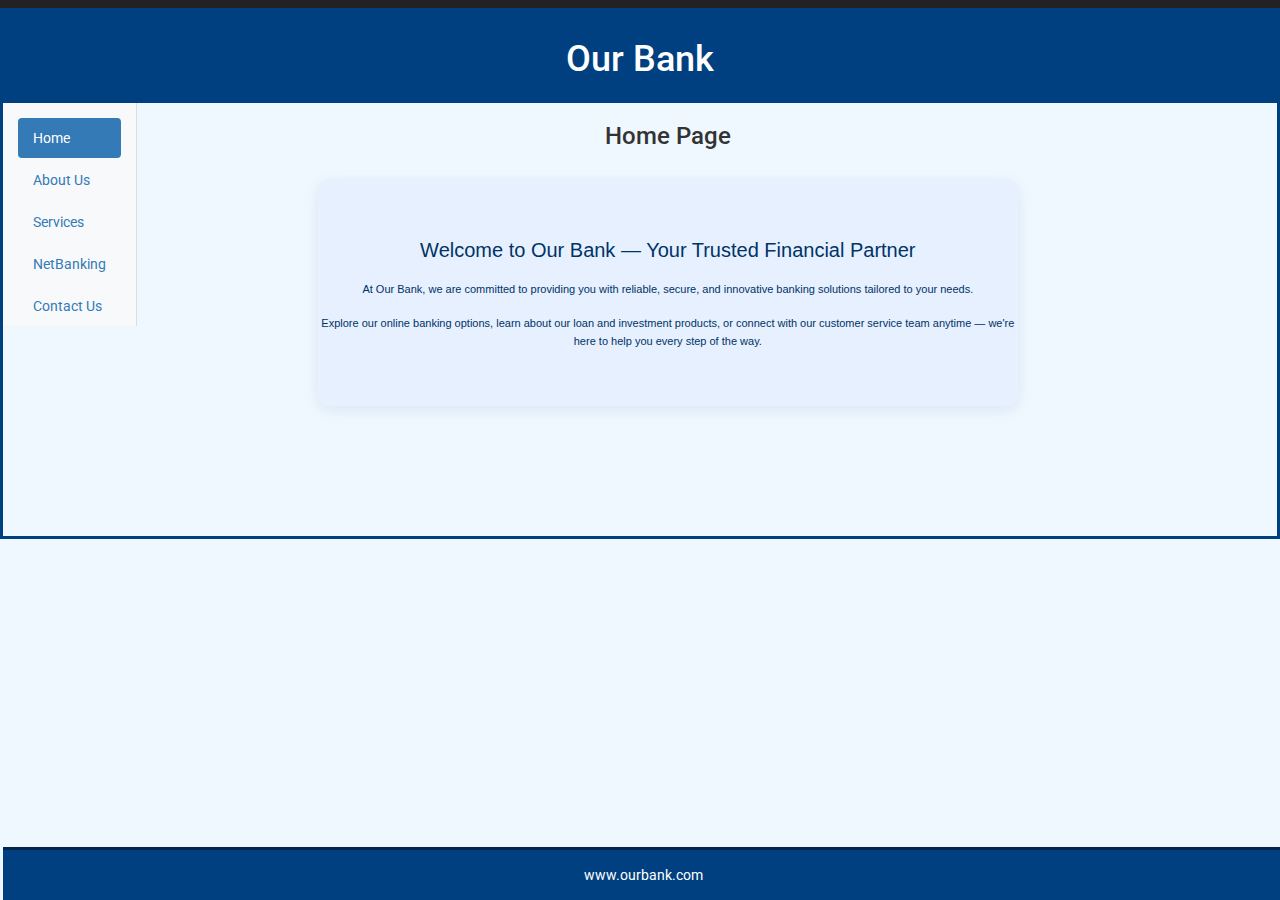
<file: index.html>
<!DOCTYPE html>
<html lang="en">
  <head>
    <meta charset="UTF-8" />
    <title>Our Bank</title>
    <meta name="viewport" content="width=device-width, initial-scale=1.0" />

    <link
      href="https://maxcdn.bootstrapcdn.com/bootstrap/3.3.7/css/bootstrap.min.css"
      rel="stylesheet"
    />
    <link rel="stylesheet" href="style.css" />

    <script src="https://ajax.googleapis.com/ajax/libs/jquery/1.12.4/jquery.min.js"></script>
    <script src="https://maxcdn.bootstrapcdn.com/bootstrap/3.3.7/js/bootstrap.min.js"></script>
    <link href="https://fonts.googleapis.com/css2?family=Roboto&display=swap" rel="stylesheet">

  </head>
  <body>
    <hr />

    <nav class="navbar navbar-inverse navbar-fixed-top">
      <div class="container-fluid">
        <div class="navbar-header">
          <button
            type="button"
            class="navbar-toggle collapsed"
            data-toggle="collapse"
            data-target="#sidebar-menu"
          >
            <span class="icon-bar"></span>
            <span class="icon-bar"></span>
            <span class="icon-bar"></span>
          </button>
          <span class="header visible-xs-inline">Menu</span>
        </div>
        <div class="navbar-center text-center hidden-xs">
          <header>
            <h1>Our Bank</h1>
          </header>
        </div>
      </div>
    </nav>

    <div class="container-fluid">
      <div class="row">
        <!-- Sidebar -->
        <div
          class="col-sm-3 col-md-2 collapse navbar-collapse sidebar"
          id="sidebar-menu"
        >
          <ul class="nav nav-pills nav-stacked">
            <li class="active"><a href="index.html">Home</a></li>
            <li><a href="about.html">About Us</a></li>
            <li><a href="services.html">Services</a></li>
            <li><a href="netbanking.html">NetBanking</a></li>
            <li><a href="contact.html">Contact Us</a></li>
          </ul>
        </div>

        <!-- Main Content -->
        <div class="col-sm-9 col-md-10">
          <h3 style="text-align: center">Home Page</h3>
          <section class="home-description">
            <h2>Welcome to Our Bank — Your Trusted Financial Partner</h2>
            <p>
              At Our Bank, we are committed to providing you with reliable,
              secure, and innovative banking solutions tailored to your needs.
            </p>
            <p>
              Explore our online banking options, learn about our loan and
              investment products, or connect with our customer service team
              anytime — we're here to help you every step of the way.
            </p>
          </section>
        </div>
      </div>
    </div>

    <footer>www.ourbank.com</footer>
  </body>
</html>
</file>
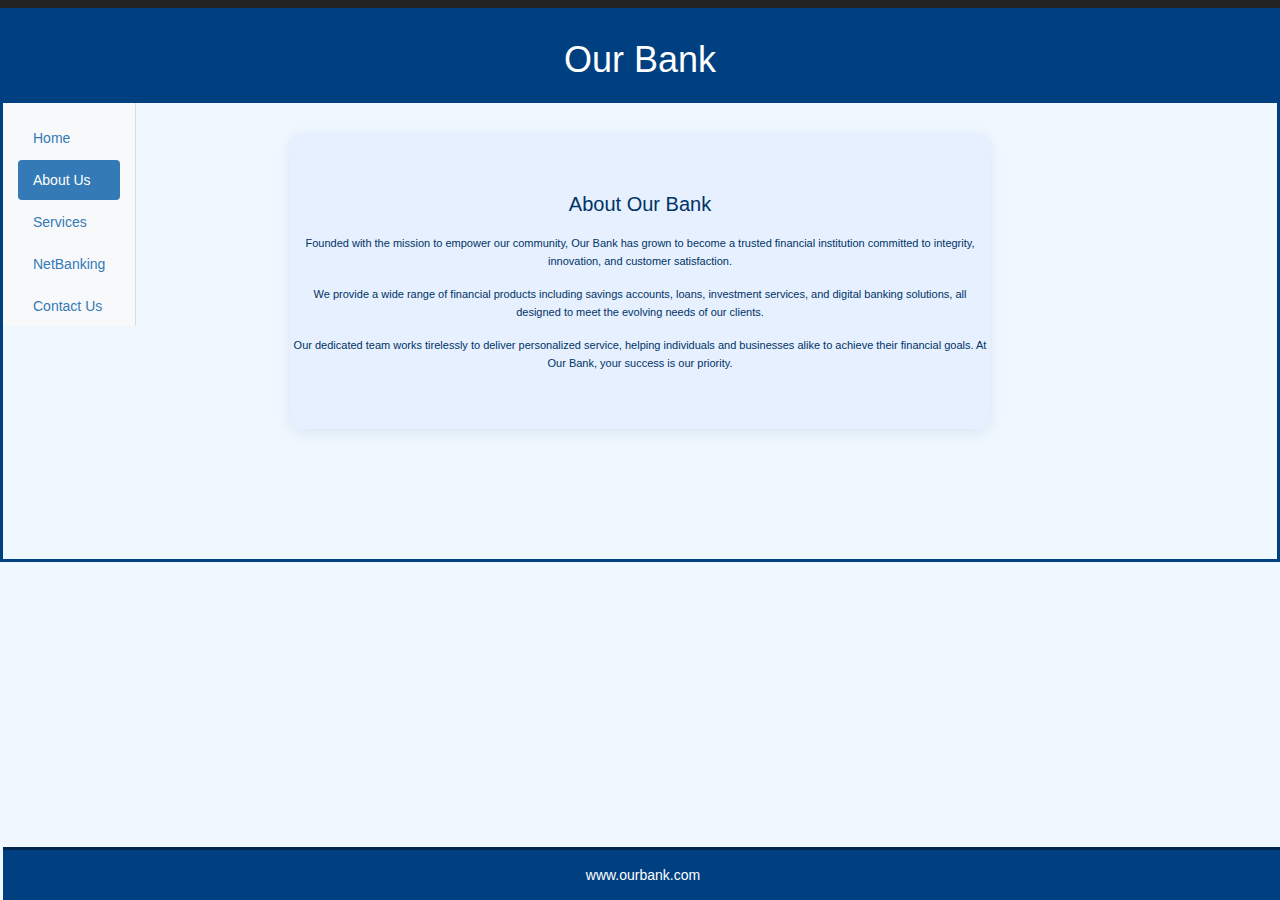
<file: about.html>
<!DOCTYPE html>
<html lang="en">
  <head>
    <meta charset="UTF-8" />
  <link href="https://maxcdn.bootstrapcdn.com/bootstrap/3.3.7/css/bootstrap.min.css" rel="stylesheet" />
  <link rel="stylesheet" href="style.css">
  <script src="https://ajax.googleapis.com/ajax/libs/jquery/1.12.4/jquery.min.js"></script>
  <script src="https://maxcdn.bootstrapcdn.com/bootstrap/3.3.7/js/bootstrap.min.js"></script>
</head>
<body>

    <hr>

<nav class="navbar navbar-inverse navbar-fixed-top">
  <div class="container-fluid">
    <div class="navbar-header">
      <button
        type="button"
        class="navbar-toggle collapsed"
        data-toggle="collapse"
        data-target="#sidebar-menu"
      >
        <span class="icon-bar"></span>
        <span class="icon-bar"></span>
        <span class="icon-bar"></span>
      </button>
      <span class="header visible-xs-inline">Menu</span>
    </div>
    <div class="navbar-center text-center hidden-xs">
      <header>
      <h1>Our Bank</h1>
      </header>
    </div>
  </div>
</nav>


  <div class="container-fluid">
  <div class="row">
    <!-- Sidebar -->
    <div
      class="col-sm-3 col-md-2 collapse navbar-collapse sidebar"
      id="sidebar-menu"
    >
      <ul class="nav nav-pills nav-stacked">
        <li><a href="index.html">Home</a></li>
        <li class="active"><a href="about.html">About Us</a></li>
        <li><a href="services.html">Services</a></li>
        <li><a href="netbanking.html">NetBanking</a></li>
        <li><a href="contact.html">Contact Us</a></li>
      </ul>
    </div>
    </main>
    <section class="home-description">
      <h2>About Our Bank</h2>
      <p>
        Founded with the mission to empower our community, Our Bank has grown to
        become a trusted financial institution committed to integrity,
        innovation, and customer satisfaction.
      </p>
      <p>
        We provide a wide range of financial products including savings
        accounts, loans, investment services, and digital banking solutions, all
        designed to meet the evolving needs of our clients.
      </p>
      <p>
        Our dedicated team works tirelessly to deliver personalized service,
        helping individuals and businesses alike to achieve their financial
        goals. At Our Bank, your success is our priority.
      </p>
    </section>

    <footer style="text-align: center; position: fixed; bottom: 0; width: 100%">
      www.ourbank.com
    </footer>
  </body>
</html>
</file>
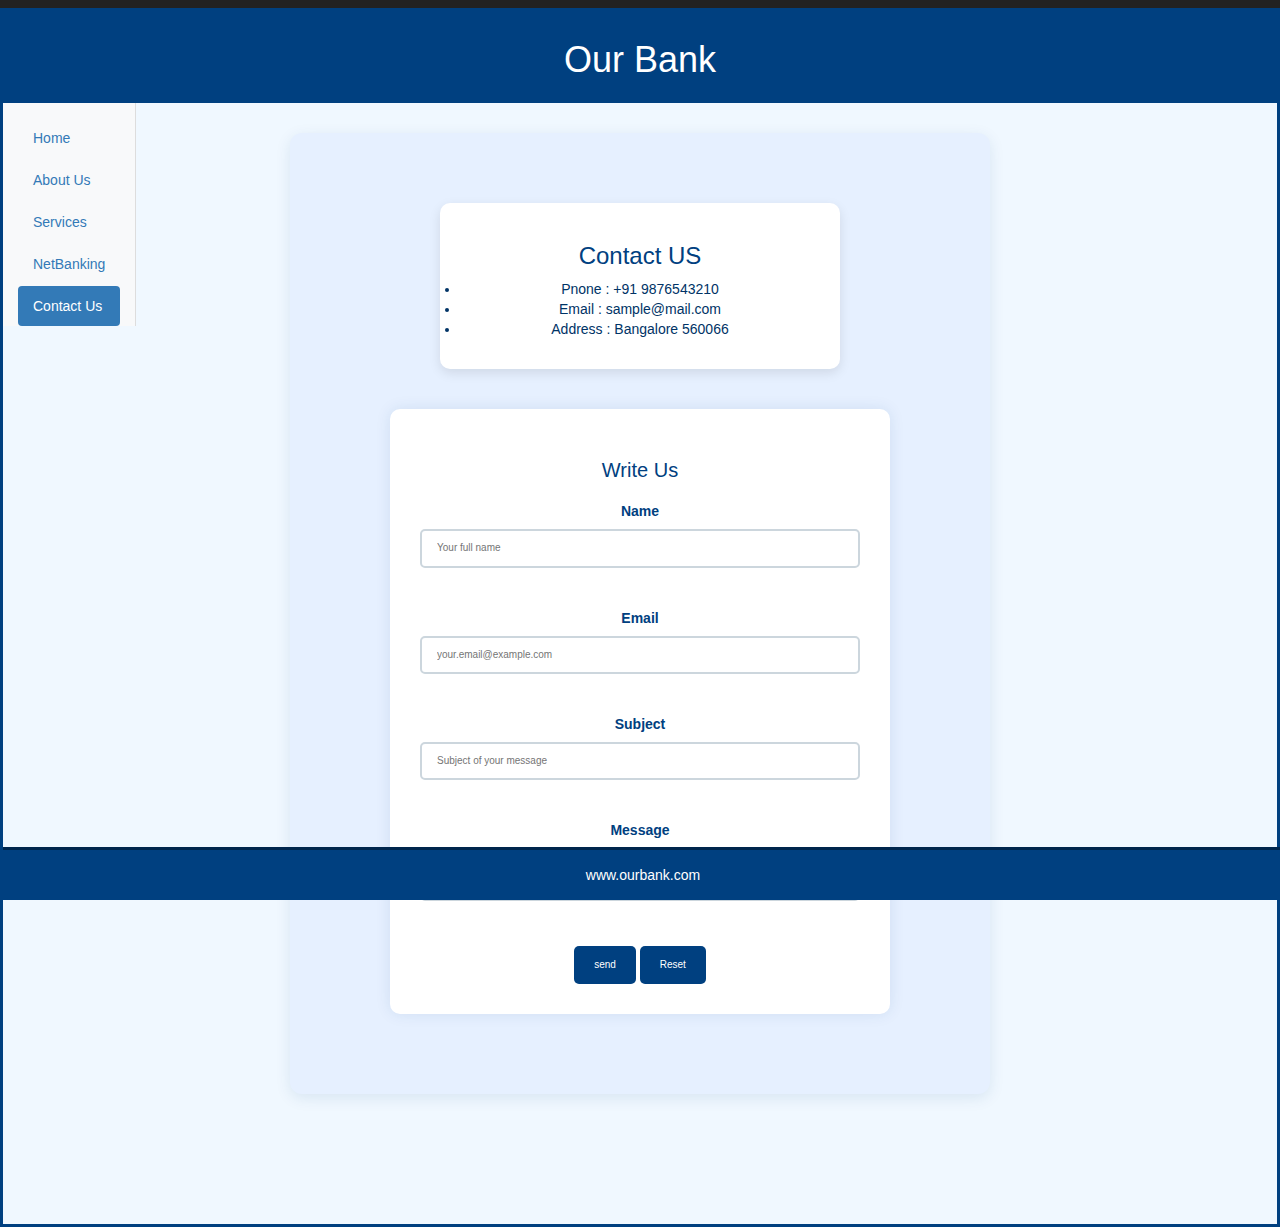
<file: contact.html>
<!DOCTYPE html>
<html lang="en">
<head>
    <meta charset="UTF-8">
   
  <link href="https://maxcdn.bootstrapcdn.com/bootstrap/3.3.7/css/bootstrap.min.css" rel="stylesheet" />
  <link rel="stylesheet" href="style.css">
  
  <script src="https://ajax.googleapis.com/ajax/libs/jquery/1.12.4/jquery.min.js"></script>
  <script src="https://maxcdn.bootstrapcdn.com/bootstrap/3.3.7/js/bootstrap.min.js"></script>
</head>
<body>

    <hr>

<nav class="navbar navbar-inverse navbar-fixed-top">
  <div class="container-fluid">
    <div class="navbar-header">
      <button
        type="button"
        class="navbar-toggle collapsed"
        data-toggle="collapse"
        data-target="#sidebar-menu"
      >
        <span class="icon-bar"></span>
        <span class="icon-bar"></span>
        <span class="icon-bar"></span>
      </button>
      <span class="header visible-xs-inline">Menu</span>
    </div>
    <div class="navbar-center text-center hidden-xs">
      <header>
      <h1>Our Bank</h1>
      </header>
    </div>
  </div>
</nav>


  <div class="container-fluid">
  <div class="row">
    <!-- Sidebar -->
    <div
      class="col-sm-3 col-md-2 collapse navbar-collapse sidebar"
      id="sidebar-menu"
    >
      <ul class="nav nav-pills nav-stacked">
        <li><a href="index.html">Home</a></li>
        <li><a href="about.html">About Us</a></li>
        <li><a href="services.html">Services</a></li>
        <li><a href="netbanking.html">NetBanking</a></li>
        <li class="active"><a href="contact.html">Contact Us</a></li>
      </ul>
    </div>
    <section class="home-description">
	<div class="card">
    <h3>Contact US</h3>
    <ul>
        <li>Pnone : +91 9876543210</li>
        <li>Email : sample@mail.com</li>
        <li>Address : Bangalore 560066</li>
    </ul>
    </div>

     <form action="/contact.html" method="post">
        <h2>Write Us</h2>

        <label for="name">Name</label>
        <input type="text" id="name" name="name" required placeholder="Your full name" />
        </br></br>

        <label for="email">Email</label>
        <input type="email" id="email" name="email" required placeholder="your.email@example.com" />
        </br></br>


        <label for="subject">Subject</label>
        <input type="text" id="subject" name="subject" required placeholder="Subject of your message" />
        </br></br>

        <label for="message">Message</label>
        <textarea id="message" name="message" required placeholder="Write your message here..."></textarea>
        </br></br>

        <input type="submit" value="send">
        <input type="reset" value="Reset">
    </form>
    </section>



    <footer style="text-align: center; position: fixed; bottom: 0; width: 100%;">
        www.ourbank.com
    </footer>

</body>
</html>
</file>
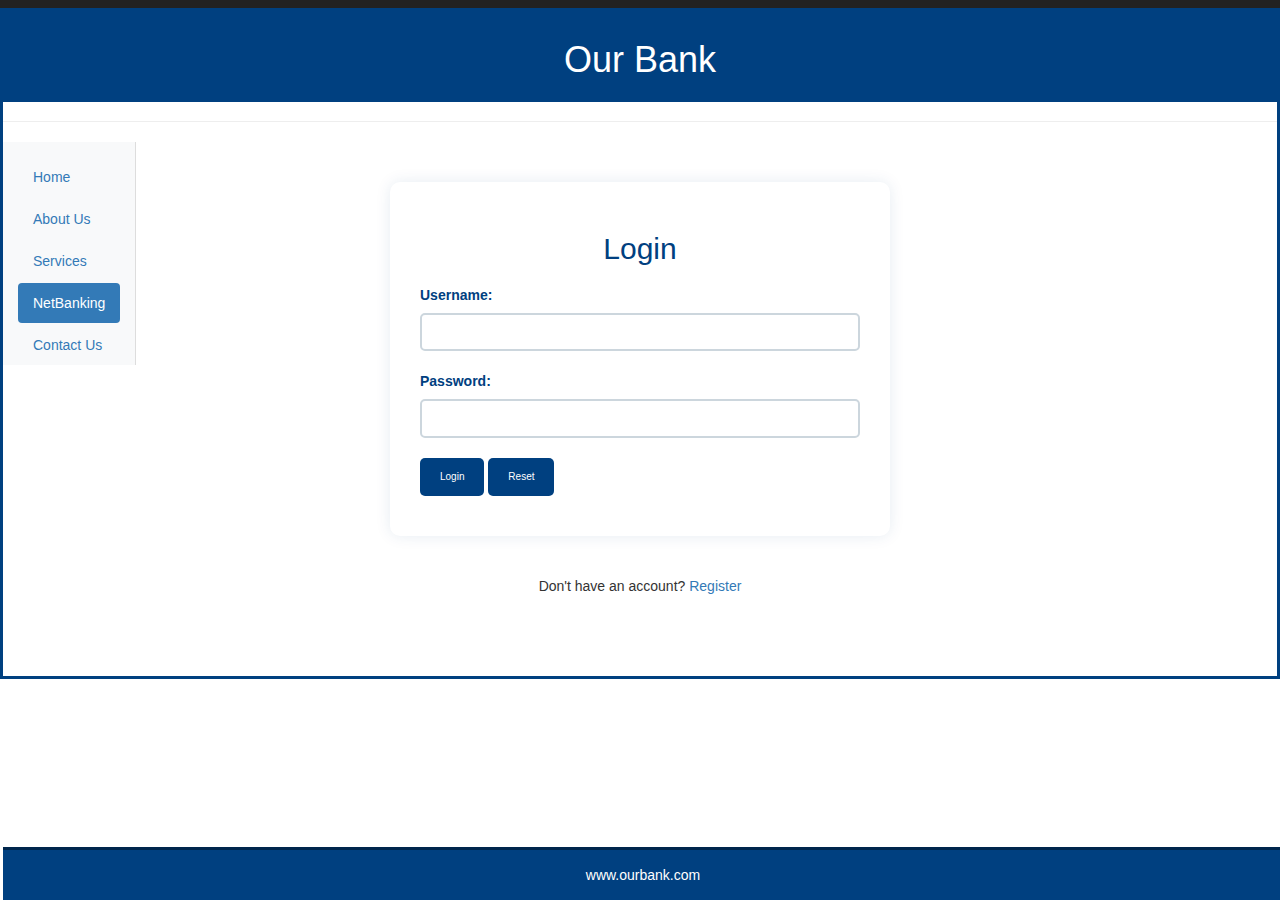
<file: login.html>
<!DOCTYPE html>
<html lang="en">
<head>
  <meta charset="UTF-8" />
  <title>Login - Our Bank</title>
  <link rel="stylesheet" href="style.css" />
  <script src="scripts.js" defer></script>
 
  <link href="https://maxcdn.bootstrapcdn.com/bootstrap/3.3.7/css/bootstrap.min.css" rel="stylesheet" />
  <script src="https://ajax.googleapis.com/ajax/libs/jquery/1.12.4/jquery.min.js"></script>
  <script src="https://maxcdn.bootstrapcdn.com/bootstrap/3.3.7/js/bootstrap.min.js"></script>
</head>
<body>

    <hr>

<nav class="navbar navbar-inverse navbar-fixed-top">
  <div class="container-fluid">
    <div class="navbar-header">
      <button
        type="button"
        class="navbar-toggle collapsed"
        data-toggle="collapse"
        data-target="#sidebar-menu"
      >
        <span class="icon-bar"></span>
        <span class="icon-bar"></span>
        <span class="icon-bar"></span>
      </button>
      <span class="header visible-xs-inline">Menu</span>
    </div>
    <div class="navbar-center text-center hidden-xs">
      <header>
      <h1>Our Bank</h1>
      </header>
    </div>
  </div>
</nav>


  <div class="container-fluid">
  <div class="row">
    <!-- Sidebar -->
    <div
      class="col-sm-3 col-md-2 collapse navbar-collapse sidebar"
      id="sidebar-menu"
    >
      <ul class="nav nav-pills nav-stacked">
        <li><a href="index.html">Home</a></li>
        <li><a href="about.html">About Us</a></li>
        <li><a href="services.html">Services</a></li>
        <li class="active"><a href="netbanking.html">NetBanking</a></li>
        <li><a href="contact.html">Contact Us</a></li>
      </ul>
    </div>

  <form id="loginForm" onsubmit="loginUser(event)">
    <h2>Login</h2>

    <label>Username:</label>
    <input type="text" id="login_username" required />

    <label>Password:</label>
    <input type="password" id="login_password" required />

    <input type="submit" value="Login" />
    <input type="reset" value="Reset" />
    <p id="login_message"></p>
  </form>

  <p style="text-align: center;">Don't have an account? <a href="register.html">Register</a></p>

  <footer>www.ourbank.com</footer>
</body>
</html>
</file>
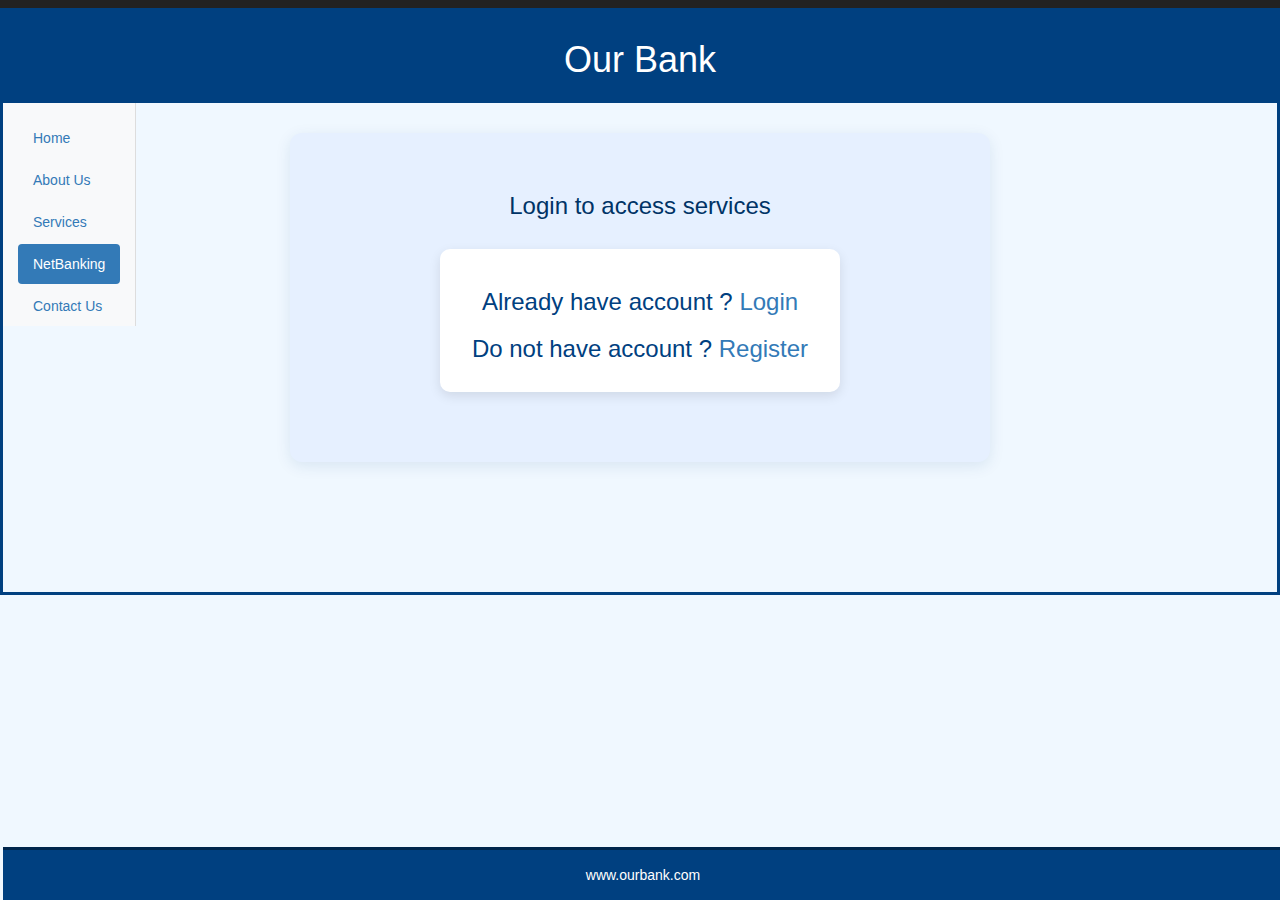
<file: netbanking.html>
<!DOCTYPE html>
<html lang="en">
  <head>
    <meta charset="UTF-8" />
    <title>Our Bank</title>
  <link href="https://maxcdn.bootstrapcdn.com/bootstrap/3.3.7/css/bootstrap.min.css" rel="stylesheet" />
  <link rel="stylesheet" href="style.css">
  
  <script src="https://ajax.googleapis.com/ajax/libs/jquery/1.12.4/jquery.min.js"></script>
  <script src="https://maxcdn.bootstrapcdn.com/bootstrap/3.3.7/js/bootstrap.min.js"></script>
</head>
<body>

    <hr>

<nav class="navbar navbar-inverse navbar-fixed-top">
  <div class="container-fluid">
    <div class="navbar-header">
      <button
        type="button"
        class="navbar-toggle collapsed"
        data-toggle="collapse"
        data-target="#sidebar-menu"
      >
        <span class="icon-bar"></span>
        <span class="icon-bar"></span>
        <span class="icon-bar"></span>
      </button>
      <span class="header visible-xs-inline">Menu</span>
    </div>
    <div class="navbar-center text-center hidden-xs">
      <header>
      <h1>Our Bank</h1>
      </header>
    </div>
  </div>
</nav>


  <div class="container-fluid">
  <div class="row">
    <!-- Sidebar -->
    <div
      class="col-sm-3 col-md-2 collapse navbar-collapse sidebar"
      id="sidebar-menu"
    >
      <ul class="nav nav-pills nav-stacked">
        <li><a href="index.html">Home</a></li>
        <li><a href="about.html">About Us</a></li>
        <li><a href="services.html">Services</a></li>
        <li class="active"><a href="netbanking.html">NetBanking</a></li>
        <li><a href="contact.html">Contact Us</a></li>
      </ul>
    </div>
    <div class="home-description">
      <h3>Login to access services</h3>
      <div class="card">
        <h3>Already have account ? <a href="login.html">Login</a></h3>
        <h3>Do not have account ? <a href="register.html">Register</a></h3>
      </div>
    </div>

    <footer style="text-align: center; position: fixed; bottom: 0; width: 100%">
      www.ourbank.com
    </footer>
  </body>
</html>
</file>
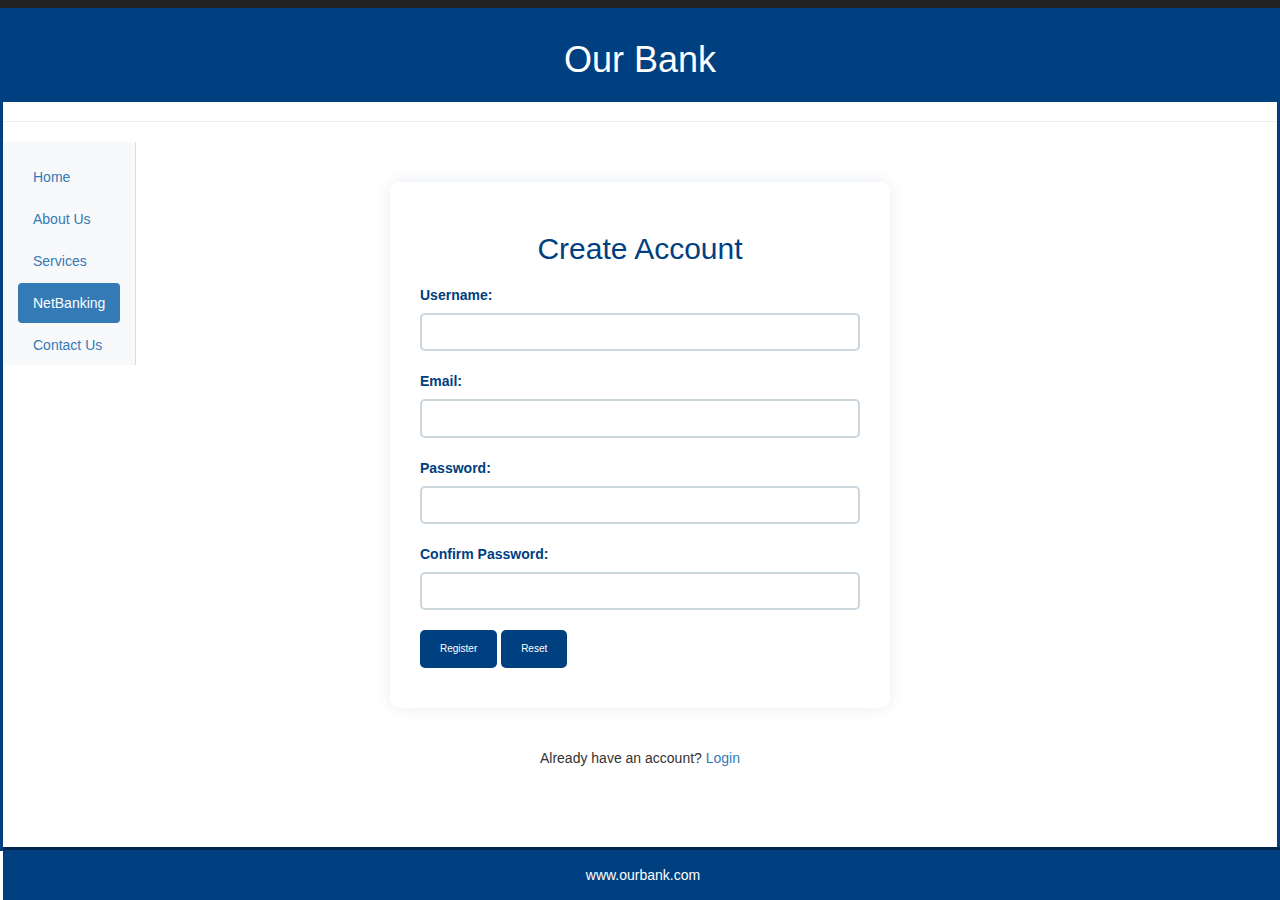
<file: register.html>
<!DOCTYPE html>
<html lang="en">
<head>
  <meta charset="UTF-8" />
  <title>Register - Our Bank</title>
  <link rel="stylesheet" href="style.css" />
  <script src="scripts.js" defer></script>
  <!-- Bootstrap CSS -->
  <link href="https://maxcdn.bootstrapcdn.com/bootstrap/3.3.7/css/bootstrap.min.css" rel="stylesheet" />
  <script src="https://ajax.googleapis.com/ajax/libs/jquery/1.12.4/jquery.min.js"></script>
  <script src="https://maxcdn.bootstrapcdn.com/bootstrap/3.3.7/js/bootstrap.min.js"></script>
</head>
<body>

    <hr>

<nav class="navbar navbar-inverse navbar-fixed-top">
  <div class="container-fluid">
    <div class="navbar-header">
      <button
        type="button"
        class="navbar-toggle collapsed"
        data-toggle="collapse"
        data-target="#sidebar-menu"
      >
        <span class="icon-bar"></span>
        <span class="icon-bar"></span>
        <span class="icon-bar"></span>
      </button>
      <span class="header visible-xs-inline">Menu</span>
    </div>
    <div class="navbar-center text-center hidden-xs">
      <header>
      <h1>Our Bank</h1>
      </header>
    </div>
  </div>
</nav>


  <div class="container-fluid">
  <div class="row">
    <!-- Sidebar -->
    <div
      class="col-sm-3 col-md-2 collapse navbar-collapse sidebar"
      id="sidebar-menu"
    >
      <ul class="nav nav-pills nav-stacked">
        <li><a href="index.html">Home</a></li>
        <li><a href="about.html">About Us</a></li>
        <li><a href="services.html">Services</a></li>
        <li class="active"><a href="netbanking.html">NetBanking</a></li>
        <li><a href="contact.html">Contact Us</a></li>
      </ul>
    </div>

  <form id="registerForm" onsubmit="registerUser(event)">
    <h2>Create Account</h2>

    <label>Username:</label>
    <input type="text" id="reg_username" required />

    <label>Email:</label>
    <input type="email" id="reg_email" required />

    <label>Password:</label>
    <input type="password" id="reg_password" required />

    <label>Confirm Password:</label>
    <input type="password" id="reg_confirm" required />

    <input type="submit" value="Register" />
    <input type="reset" value="Reset" />
    <p id="register_message"></p>
  </form>

  <p style="text-align: center;">Already have an account? <a href="login.html">Login</a></p>

  <footer>www.ourbank.com</footer>
</body>
</html>
</file>
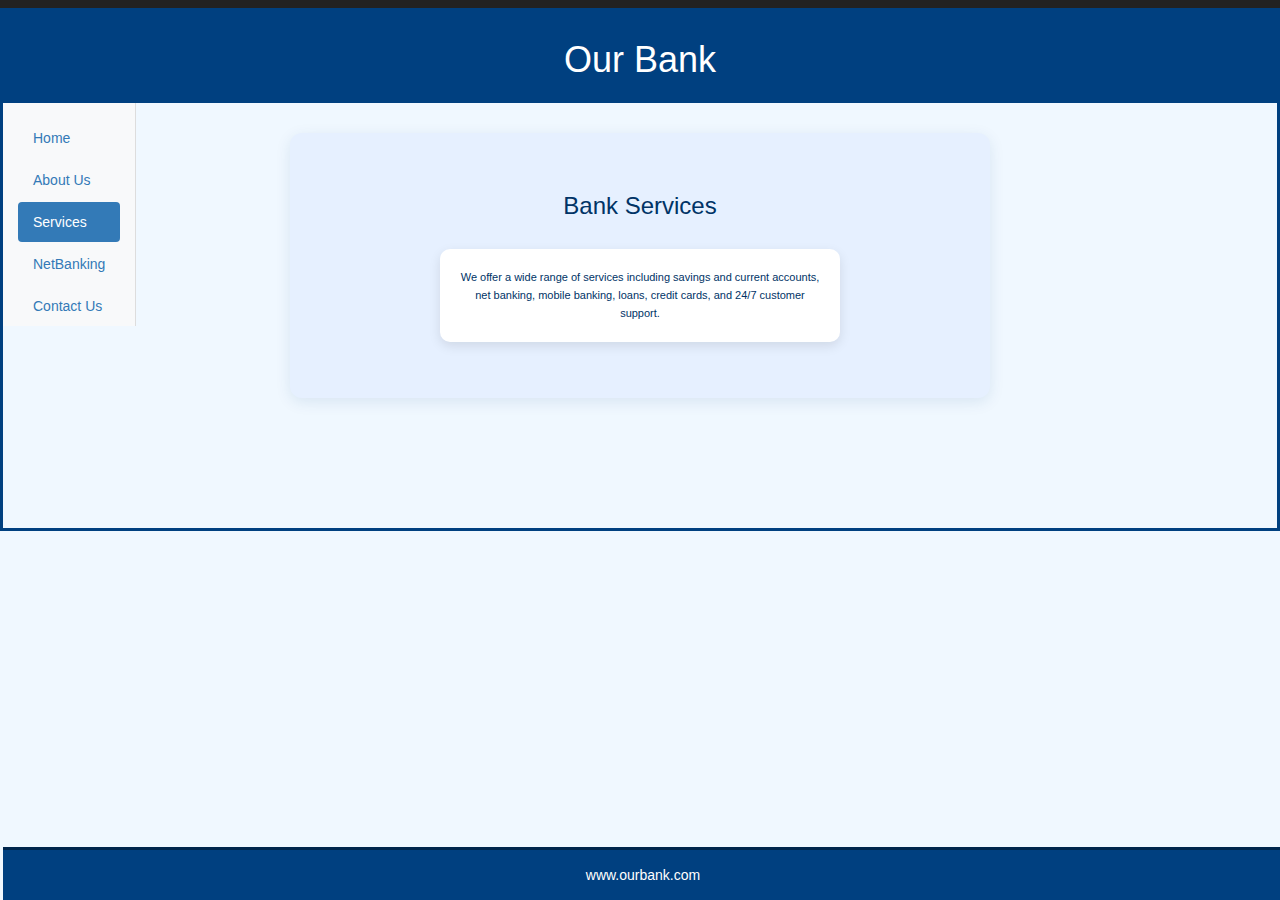
<file: services.html>
<!DOCTYPE html>
<html lang="en">
  <head>
    <meta charset="UTF-8" />
    
  <link href="https://maxcdn.bootstrapcdn.com/bootstrap/3.3.7/css/bootstrap.min.css" rel="stylesheet" />
  <link rel="stylesheet" href="style.css">
  
  <script src="https://ajax.googleapis.com/ajax/libs/jquery/1.12.4/jquery.min.js"></script>
  <script src="https://maxcdn.bootstrapcdn.com/bootstrap/3.3.7/js/bootstrap.min.js"></script>
</head>
<body>

    <hr>

<nav class="navbar navbar-inverse navbar-fixed-top">
  <div class="container-fluid">
    <div class="navbar-header">
      <button
        type="button"
        class="navbar-toggle collapsed"
        data-toggle="collapse"
        data-target="#sidebar-menu"
      >
        <span class="icon-bar"></span>
        <span class="icon-bar"></span>
        <span class="icon-bar"></span>
      </button>
      <span class="header visible-xs-inline">Menu</span>
    </div>
    <div class="navbar-center text-center hidden-xs">
      <header>
      <h1>Our Bank</h1>
      </header>
    </div>
  </div>
</nav>


  <div class="container-fluid">
  <div class="row">
    <!-- Sidebar -->
    <div
      class="col-sm-3 col-md-2 collapse navbar-collapse sidebar"
      id="sidebar-menu"
    >
      <ul class="nav nav-pills nav-stacked">
        <li><a href="index.html">Home</a></li>
        <li><a href="about.html">About Us</a></li>
        <li class="active"><a href="services.html">Services</a></li>
        <li><a href="netbanking.html">NetBanking</a></li>
        <li><a href="contact.html">Contact Us</a></li>
      </ul>
    </div>

    <div class="home-description">
      <h3>Bank Services</h3>
      <p class="card">
        We offer a wide range of services including savings and current
        accounts, net banking, mobile banking, loans, credit cards, and 24/7
        customer support.
      </p>
    </div>

    <footer style="text-align: center; position: fixed; bottom: 0; width: 100%">
      www.ourbank.com
    </footer>
  </body>
</html>
</file>
<file: style.css>
body {
  margin: 0;
  padding-top: 98px; /* adjust this based on navbar height */
  font-family: Roboto, sans-serif;
  background-color: #f0f8ff;
  padding-bottom: 70px;
  border: 3px solid #004080;
}


* {
    margin: 0;
    padding: 0;
    box-sizing: border-box;
}

/* Center bank name in navbar (on larger screens) */
.navbar-center {
  width: 100%;
  text-align: center;
  position: absolute;
  left: 0;
  top: 8px;
}

/* "Menu" label next to toggle icon */
.menu-label {
  font-size: 16px;
  padding-left: 10px;
  color: white;
  background-color: #e6f0ff;
}

/* Sidebar stays full height on desktop, collapses on mobile */
.sidebar {
  background-color: #f8f9fa;
  padding: 15px;
  border-right: 1px solid #ddd;
  height: 100vh;
}

@media (max-width: 767px) {
  .sidebar {
    height: auto;
    border-right: none;
  }
}

    .navbar-toggle {
      float: left;
      margin-left: 15px;
    }


/* Header */
header {
    background-color: #004080;
    color: white;
    text-align: center;
    padding: 12px 0;
}

/* Horizontal line */
hr {
    border: none;
    border-top: 2px solid #004080;
    margin: 0;
}

/* Main title */
main h3 {
    text-align: center;
    margin: 30px 0 20px;
    color: #004080;
}

/* Navigation menu */
.navbar {
    display: flex;
    justify-content: center;
    gap: 20px;
    flex-wrap: wrap;
    padding: 20px;
}

.navbar a {
    text-decoration: none;
    color: #004080;
    font-weight: bold;
    padding: 10px 20px;
    border: 2px solid #004080;
    border-radius: 6px;
    background-color: white;
    transition: 0.3s;
}

.navbar a:hover {
    background-color: #004080;
    color: white;
}

@media (max-width: 600px) {
    navbar {
        padding: 20px;
    }
}

/* Footer */
footer {
    position: fixed;
    bottom: 0;
    width: 100%;
    background-color: #004080;
    color: white;
    text-align: center;
    padding: 15px 0;
    border-top: 3px solid #00264d;
}

/* Form css */

/* Form Container */
form {
    max-width: 500px;
    margin: 40px auto;
    padding: 30px;
    background-color: #ffffff;
    border-radius: 10px;
    box-shadow: 0 0 15px rgba(0, 64, 128, 0.1);
    font-family: 'Segoe UI', sans-serif;
}

/* Form Heading */
form h2 {
    text-align: center;
    margin-bottom: 20px;
    color: #004080;
}

/* Label Styling */
form label {
    display: block;
    margin-bottom: 8px;
    font-weight: bold;
    color: #004080;
}

/* Input Fields */
form input[type="text"],
form input[type="email"],
form input[type="password"],
form input[type="number"],
form textarea,
form select {
    width: 100%;
    padding: 10px 15px;
    margin-bottom: 20px;
    border: 2px solid #ccd6dd;
    border-radius: 5px;
    font-size: 1rem;
    transition: border-color 0.3s;
}

form input:focus,
form textarea:focus,
form select:focus {
    border-color: #004080;
    outline: none;
}

/* Submit Button */
form input[type="submit"],
form button {
    background-color: #004080;
    color: white;
    padding: 12px 20px;
    font-size: 1rem;
    border: none;
    border-radius: 5px;
    cursor: pointer;
    transition: background-color 0.3s ease;
}

form input[type="submit"]:hover,
form button:hover {
    background-color: #00264d;
}

/* Reset Button */
form input[type="reset"],
form button {
    background-color: #004080;
    color: white;
    padding: 12px 20px;
    font-size: 1rem;
    border: none;
    border-radius: 5px;
    cursor: pointer;
    transition: background-color 0.3s ease;
    align-items: end;
}

form input[type="reset"]:hover,
form button:hover {
    background-color: #00264d;
}

/* Responsive for Small Screens */
@media (max-width: 600px) {
    form {
        padding: 20px;
    }
}

/* Div Styling */

.card {
    max-width: 400px;
    margin: 30px auto;
    padding: 20px;
    background-color: #ffffff;
    border-radius: 10px;
    text-align: center; /* ✅ Center text */
    box-shadow: 0 4px 12px rgba(0, 0, 0, 0.1);
    font-family: 'Segoe UI', sans-serif;
    transition: transform 0.3s ease, box-shadow 0.3s ease;
}

/* Optional hover effect */
.card:hover {
    transform: translateY(-5px);
    box-shadow: 0 8px 20px rgba(0, 64, 128, 0.2);
}

/* Title in card */
.card h3 {
    margin-bottom: 10px;
    color: #004080;
}

/* Text in card */
.card p {
    color: #555;
    font-size: 1rem;
    line-height: 1.6;
}

/* home description */

.home-description {
    max-width: 700px;
    margin: 30px auto 60px auto;
    padding: 40px 0;
    background-color: #e6f0ff;
    border-radius: 12px;
    box-shadow: 0 4px 15px rgba(0, 64, 128, 0.1);
    font-family: 'Segoe UI', Tahoma, Geneva, Verdana, sans-serif;
    color: #003366;
    text-align: center;
}

.home-description h2 {
    font-size: 2rem;
    margin-bottom: 20px;
}

.home-description p {
    font-size: 1.1rem;
    line-height: 1.6;
    margin-bottom: 16px;
}

/* About Us */

.about-us {
    max-width: 700px;
    margin: 40px auto 60px auto;
    padding: 25px 30px;
    background-color: #f0f7ff;
    border-radius: 12px;
    box-shadow: 0 4px 15px rgba(0, 64, 128, 0.1);
    font-family: 'Segoe UI', Tahoma, Geneva, Verdana, sans-serif;
    color: #00264d;
    text-align: left;
    line-height: 1.7;
}

.about-us h2 {
    font-size: 2rem;
    color: #004080;
    margin-bottom: 25px;
}

.about-us p {
    font-size: 1.1rem;
    margin-bottom: 20px;
}
</file>
